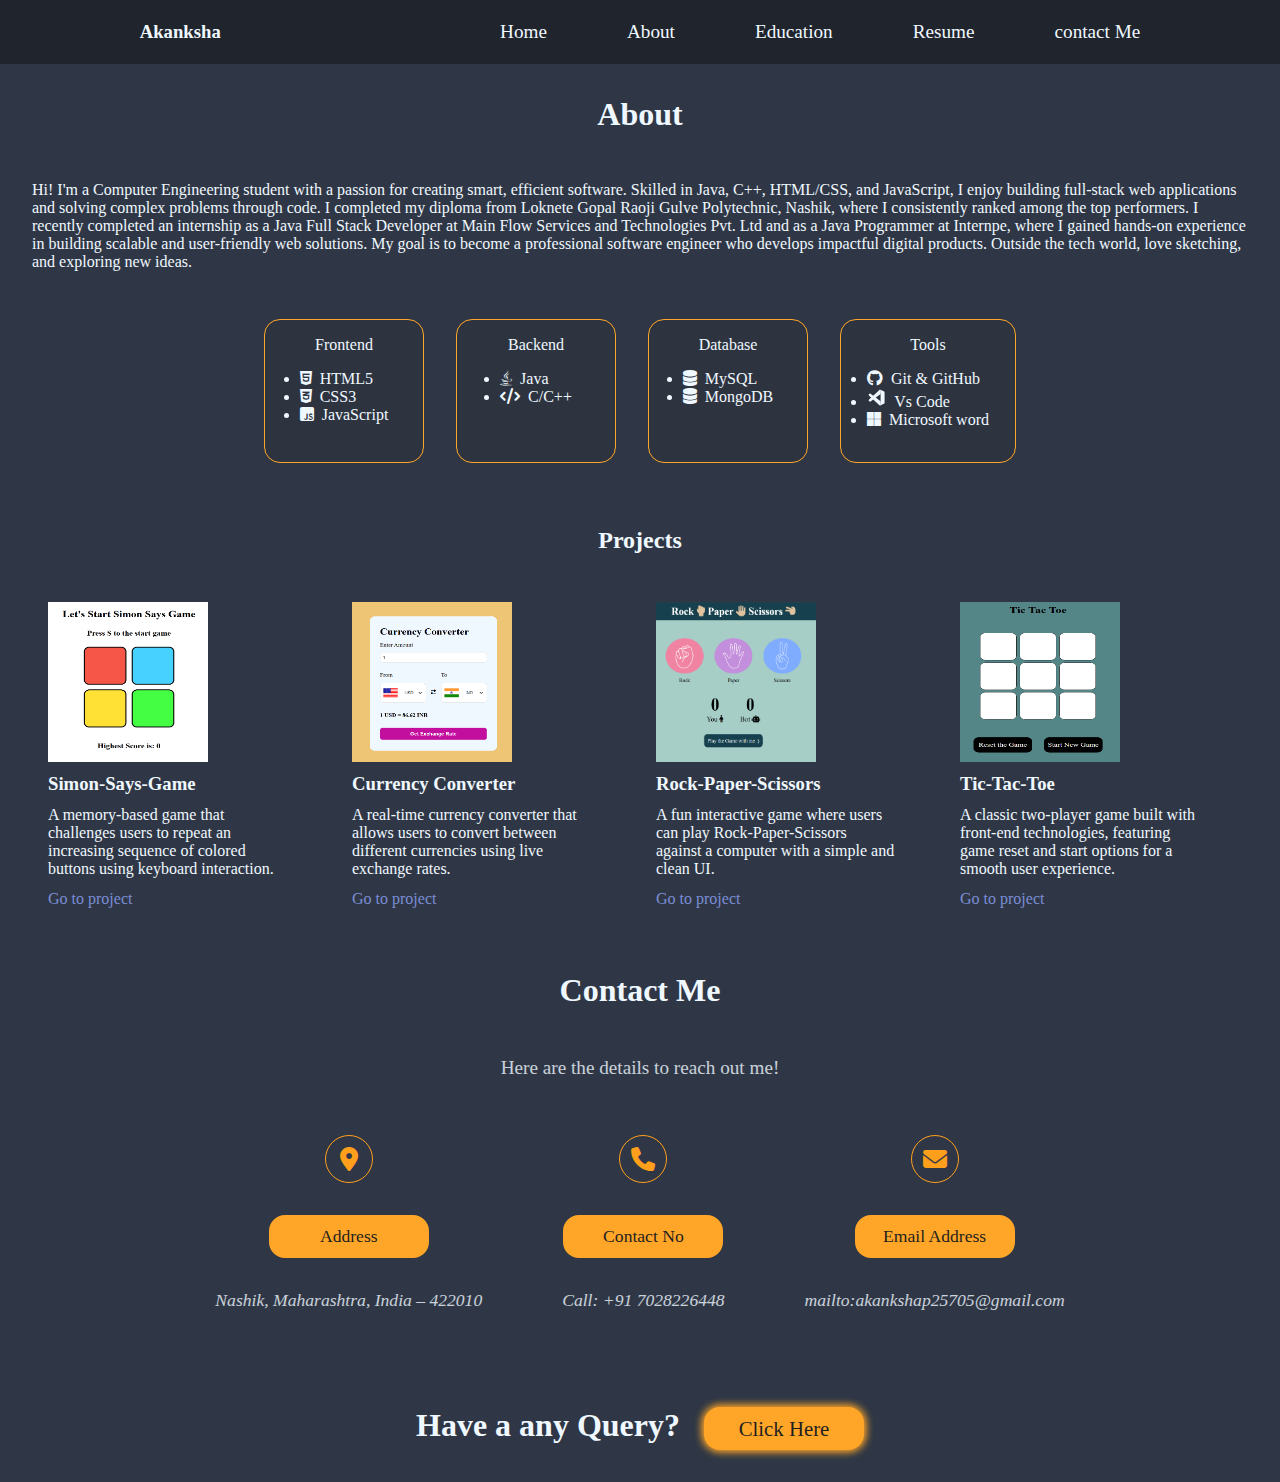
<file: first_task/index.html>
<!DOCTYPE html>
<html lang="en">

<head>
    <meta charset="UTF-8">
    <meta name="viewport" content="width=device-width, initial-scale=1.0">
    <link rel="stylesheet" href="style.css">
    <link rel="stylesheet" href="https://cdnjs.cloudflare.com/ajax/libs/font-awesome/6.7.2/css/all.min.css"
        integrity="sha512-Evv84Mr4kqVGRNSgIGL/F/aIDqQb7xQ2vcrdIwxfjThSH8CSR7PBEakCr51Ck+w+/U6swU2Im1vVX0SVk9ABhg=="
        crossorigin="anonymous" referrerpolicy="no-referrer" />
    <link rel="icon" href="./assets/logo.png" type="image/png" />
    <title>Akanksha Pawar - Portfolio</title>
</head>

<body>
    <nav>
        <h3>Akanksha</h3>
        <ul>
            <li>Home</li>
            <li>About</li>
            <li>Education</li>
            <li>Resume</li>
            <li>contact Me</li>
        </ul>
        <svg class="menu" xmlns="http://www.w3.org/2000/svg" viewBox="0 0 448 512">
            <path
                d="M0 96C0 78.3 14.3 64 32 64l384 0c17.7 0 32 14.3 32 32s-14.3 32-32 32L32 128C14.3 128 0 113.7 0 96zM0 256c0-17.7 14.3-32 32-32l384 0c17.7 0 32 14.3 32 32s-14.3 32-32 32L32 288c-17.7 0-32-14.3-32-32zM448 416c0 17.7-14.3 32-32 32L32 448c-17.7 0-32-14.3-32-32s14.3-32 32-32l384 0c17.7 0 32 14.3 32 32z" />
        </svg>
    </nav>

    <div class="sidebar">
        <svg class="cross" xmlns="http://www.w3.org/2000/svg" viewBox="0 0 384 512">
            <path
                d="M376.6 84.5c11.3-13.6 9.5-33.8-4.1-45.1s-33.8-9.5-45.1 4.1L192 206 56.6 43.5C45.3 29.9 25.1 28.1 11.5 39.4S-3.9 70.9 7.4 84.5L150.3 256 7.4 427.5c-11.3 13.6-9.5 33.8 4.1 45.1s33.8 9.5 45.1-4.1L192 306 327.4 468.5c11.3 13.6 31.5 15.4 45.1 4.1s15.4-31.5 4.1-45.1L233.7 256 376.6 84.5z" />
        </svg>
        <ul class="dropdown">
            <li><a href="index.html">Home</a></li>
            <li><a href="#about">About</a></li>
            <li><a href="#resume">Resume</a></li>
            <li><a href="#projects">Projects</a></li>
            <li><a href="#contact">Contact Me</a></li>
        </ul>
    </div>
    <section class="main">
        <section id="about-me">
            <h1>About</h1>
            <p>
                Hi! I'm a Computer Engineering student with a passion for creating smart, efficient software. Skilled in
                Java, C++, HTML/CSS, and JavaScript, I enjoy building full-stack web applications and solving complex
                problems through code. I completed my diploma from Loknete Gopal Raoji Gulve Polytechnic, Nashik, where
                I
                consistently ranked among the top performers. I recently completed an internship as a Java Full Stack
                Developer at Main Flow Services and Technologies Pvt. Ltd and as a Java Programmer at Internpe, where I
                gained hands-on experience in building scalable and user-friendly web solutions. My goal is to become a
                professional software engineer who develops impactful digital products. Outside the tech world, love
                sketching, and exploring new ideas.
            </p>

            <section class="Skills">

                <div class="skills-container">

                    <div class="skills-box">
                        <p>Frontend</p>
                        <ul>
                            <li><i class="fa-brands fa-html5">&nbsp;&nbsp;</i>HTML5</li>
                            <li><i class="fa-brands fa-css3-alt">&nbsp;&nbsp;</i>CSS3</li>
                            <li><i class="fa-brands fa-square-js">&nbsp;&nbsp;</i>JavaScript</li>
                        </ul>
                    </div>
                    <div class="skills-box">
                        <p>Backend</p>
                        <ul>
                            <li><i class="fa-brands fa-java">&nbsp;&nbsp;</i>Java</li>
                            <li><i class="fa-solid fa-code">&nbsp;&nbsp;</i>C/C++</li>
                        </ul>
                    </div>
                    <div class="skills-box">
                        <p>Database</p>
                        <ul>
                            <li><i class="fa-solid fa-database">&nbsp;&nbsp;</i>MySQL</li>
                            <li><i class="fa-solid fa-database">&nbsp;&nbsp;</i>MongoDB</li>
                        </ul>
                    </div>
                    <div class="skills-box">
                        <p>Tools</p>
                        <ul>
                            <li><i class="fa-brands fa-github">&nbsp;&nbsp;</i>Git & GitHub</li>
                            <li><svg xmlns="http://www.w3.org/2000/svg" x="0px" y="0px" width="100" height="100"
                                    viewBox="0,0,256,256">
                                    <g fill="#f0f8ff" fill-rule="nonzero" stroke="none" stroke-width="1"
                                        stroke-linecap="butt" stroke-linejoin="miter" stroke-miterlimit="10"
                                        stroke-dasharray="" stroke-dashoffset="0" font-family="none" font-weight="none"
                                        font-size="none" text-anchor="none" style="mix-blend-mode: normal">
                                        <g transform="scale(5.33333,5.33333)">
                                            <path
                                                d="M44,11.11v25.78c0,1.27 -0.79,2.4 -1.98,2.82l-8.82,4.14l0.8,-10.85v-18l-0.8,-10.85l8.82,4.14c1.19,0.42 1.98,1.55 1.98,2.82z">
                                            </path>
                                            <path
                                                d="M9,33.896l25,-18.896v-9.647c0,-1.198 -1.482,-1.758 -2.275,-0.86l-27.067,24.746c-0.9,0.83 -0.849,2.267 0.107,3.032c0,0 1.324,1.232 1.803,1.574c0.736,0.525 1.703,0.585 2.432,0.051z">
                                            </path>
                                            <path
                                                d="M9,14.104l25,18.896v9.647c0,1.198 -1.482,1.758 -2.275,0.86l-27.067,-24.746c-0.9,-0.83 -0.849,-2.267 0.107,-3.032c0,0 1.324,-1.232 1.803,-1.574c0.736,-0.525 1.703,-0.585 2.432,-0.051z">
                                            </path>
                                        </g>
                                    </g>
                                </svg>&nbsp;&nbsp;Vs Code</li>
                            <li><i class="fa-brands fa-microsoft">&nbsp;&nbsp;</i>Microsoft word</li>
                        </ul>
                    </div>
                </div>
            </section>
        </section>
        <section id="projects">
            <h2>Projects</h2>

            <section class="project-container">
                <div class="project">
                    <img src="assets/project1.png" alt="project-picture" style="height: 10rem; width: 10rem;">
                    <h3>Simon-Says-Game</h3>
                    <p>A memory-based game that challenges users to repeat an increasing sequence of colored buttons
                        using
                        keyboard interaction.</p>
                    <a href="https://github.com/Ak-pawar3125/Simon-Says-Game">Go to project</a>
                </div>
                <br><br>
                <div class="project">
                    <img src="assets/project2.png" alt="project-picture" style="height: 10rem; width: 10rem;">
                    <h3>Currency Converter</h3>
                    <p>A real-time currency converter that allows users to convert between different currencies using
                        live
                        exchange rates.</p>
                    <a href="https://github.com/Ak-pawar3125/Currency-Converter">Go to project</a>
                </div>
                <br><br>
                <div class="project">
                    <img src="assets/project3.png" alt="project-picture" style="height: 10rem; width: 10rem;">
                    <h3>Rock-Paper-Scissors</h3>
                    <p>A fun interactive game where users can play Rock-Paper-Scissors against a computer with a simple
                        and
                        clean UI.</p>
                    <a href="https://github.com/Ak-pawar3125/Rock-Paper-Scissors">Go to project</a>
                </div>
                <br><br>
                <div class="project">
                    <img src="assets/project4.png" alt="project-picture" style="height: 10rem; width: 10rem;">
                    <h3>Tic-Tac-Toe</h3>
                    <p>A classic two-player game built with front-end technologies, featuring game reset and start
                        options
                        for a
                        smooth user experience.</p>
                    <a href="https://github.com/Ak-pawar3125/Tic-Tac-Toe">Go to project</a>
                </div>
                <br><br>
            </section>
        </section>
        <section id="contact">
            <h1 class="heading">Contact Me</h1>
            <p>Here are the details to reach out me!</p>
            <div class="social">
                <div class="detail">
                    <a href="https://maps.app.goo.gl/3BoJyoQQ8fKt6saZ6" class="icons"><i
                            class="fa-solid fa-location-dot"></i></a>
                    <a href="https://maps.app.goo.gl/3BoJyoQQ8fKt6saZ6"><button
                            class="resume-btn btn">Address</button></a>
                    <address>Nashik, Maharashtra, India – 422010</address>
                </div>
                <div class="detail">
                    <a href="tel:+917028226448" class="icons"><i class="fa-solid fa-phone"></i></a>
                    <a href="tel:+917028226448"><button class="resume-btn btn">Contact No</button></a>
                    <p><i>Call: +91 7028226448</i></p>
                </div>
                <div class="detail">
                    <a href="mailto:akankshap25705@gmail.com" class="icons"><i class="fa-solid fa-envelope"></i></a>
                    <a href="mailto:akankshap25705@gmail.com"><button class="resume-btn btn">Email Address</button></a>
                    <p><i>mailto:akankshap25705@gmail.com</i></p>
                </div>

            </div>
            <section class="query-sec">
                <p>Have a any Query? <a href="https://forms.gle/6krHXvSDFUVrVUWG6" target="_blank">&nbsp;&nbsp;<button
                            class="resume-btn">Click Here</button></a></p>
            </section>
        </section>
    </section>

    <script src="/first_task/app.js"></script>
</body>

</html>
</file>
<file: first_task/style.css>
* {
    margin: 0;
    padding: 0;
    box-sizing: border-box;
    font-family: 'Times New Roman', Times, serif;
    text-decoration: none;
}

.main {
    background-color: #2f3746;
    color: #f0f8ff;
}

nav {
    background-color: #1f242d;
    height: 4rem;
    width: 100%;
    color: #f0f8ff;
    display: flex;
    justify-content: space-around;
    align-items: center;
}

nav ul {
    display: flex;
    justify-content: space-evenly;
    align-items: center;
    list-style-type: none;
    font-size: 1.2rem;
    gap: 5rem;
}

nav h3,
nav li {
    transition: all 0.3s ease-in-out;
}

nav h3:hover,
nav li:hover {
    color: #FF9F1C;
    transform: scale(1.1);
}

.sidebar {
    position: fixed;
    top: 0;
    right: 0;
    transition: right 0.3s ease-in-out;
    height: 50vh;
    overflow-y: auto;
    width: 100%;
    z-index: 9999;
    background-color: #2d343f;
    box-shadow: -10px 0 10px rgba(0, 0, 0, 0.1);
    display: none;
    flex-direction: column;
    justify-content: center;
    align-items: center;
    gap: 2rem;
}

.dropdown {
    display: flex;
    justify-content: center;
    align-items: center;
    flex-direction: column;
    gap: 1rem;
    position: relative;
    top: -2rem;
}

.cross,
.menu {
    height: 1.5rem;
    width: 3rem;
    margin: 1rem;
    fill: #fff;
}

.cross {
    align-self: flex-end;
}

.menu {
    display: none;
    margin: 0;
}

.dropdown a {
    font-size: 1.3rem;
    color: #fff;
}

.dropdown li {
    list-style-type: none;
}

.dropdown li a {
    transition: all 0.3s ease-in-out;
}

.dropdown li a:hover {
    color: #FF9F1C;
    border-bottom: 1px solid #FF9F1C;
}

#about-me,
#projects,
#contact {
    display: flex;
    justify-content: center;
    align-items: center;
    padding: 2rem;
    flex-direction: column;
    gap: 3rem;
}


.first-sec {
    display: flex;
    justify-content: center;
    align-items: start;
    flex-direction: column;
    gap: 0.7rem;
}

.first-sec {
    display: flex;
    justify-content: center;
    align-items: center;
    gap: 3rem;
}


.skills-container,
.project-container {
    display: flex;
    justify-content: center;
    align-items: center;
    gap: 2rem;
    flex-wrap: wrap;
}


.skills-box {
    background-color: #2d343f;
    height: 9rem;
    width: 10rem;
    display: flex;
    justify-content: start;
    align-items: center;
    flex-direction: column;
    gap: 1rem;
    border-radius: 1rem;
    border: 1px solid #ffa628;
    padding-top: 1rem;
}

.skills-box svg {
    color: #FF9F1C;
    height: 1.2rem;
    width: 1.2rem;
}

.skills-container .skills-box:nth-child(4) {
    width: 11rem;
}


.project {
    display: flex;
    justify-content: center;
    align-content: flex-start;
    flex-direction: column;
    width: 15rem;
    gap: 0.7rem;
}

.project a {
    color: #7b8dd5;
    text-decoration: none;
}



#contact .social {
    gap: 5rem;
}

#contact p:nth-child(2) {
    font-size: 1.2rem;
    opacity: 0.8;
}

.detail {
    display: flex;
    justify-content: center;
    align-items: center;
    flex-direction: column;
    gap: 1rem;
}

.detail .btn {
    box-shadow: none;
    font-size: 1.1rem;
}


.detail p,
address {
    font-size: 1.1rem;
    opacity: 0.8;
    margin-top: 1rem;
}

.query-sec {
    margin-top: 2rem;
}

.query-sec button {
    font-size: 1.3rem;
}

.query-sec p {
    font-size: 2rem;
    font-weight: 700;
}



.resume-btn {
    height: 2.7rem;
    width: 10rem;
    border-radius: 1rem;
    border: none;
    appearance: none;
    background-color: #ffa628;
    font-size: 1rem;
    font-weight: 549;
    cursor: pointer;
    border: 2px solid #ffa628;
    box-shadow: 0 0 10px #ffa628, 0 0 10px #ffa628;
    margin-top: 1rem;
    padding: 0.5rem;
    color: #1f1f1f;
}

.resume-btn:hover {
    background-color: #1f242d;
    color: #fff;
    box-shadow: none;
}

.social {
    display: flex;
    justify-content: center;
    align-items: center;
}

.social .icons {
    height: 3rem;
    width: 3rem;
    color: #FF9F1C;
    font-size: 1.5rem;
    border-radius: 50%;
    padding: 0.5rem;
    border: 1px solid #FF9F1C;
    display: flex;
    justify-content: center;
    align-items: center;
    margin-top: 0.5rem;
}

.social .icons:hover {
    background-color: #ffaf40;
    color: #000;
}

@media (max-width: 450px) {
    nav {
        justify-content: space-between;
        padding: 0 1rem;
    }

    nav ul {
        display: none;
    }

    .menu {
        display: block;
    }

    .project-container {
        flex-direction: column;
        justify-content: center;
        align-items: center;
    }

    .social {
        flex-direction: column;
    }

    .project {
        justify-content: center;
        align-items: center;
    }

    .project p {
        text-align: center;
    }

    .query-sec {
        text-align: center;
    }
}

@media (min-width: 451px) and (max-width : 768px) {
    nav ul {
        gap: 2rem;
    }

    nav li {
        font-size: 1rem;
    }

    .social {
        flex-direction: column;
    }

    .query-sec {
        text-align: center;
    }
}
</file>
